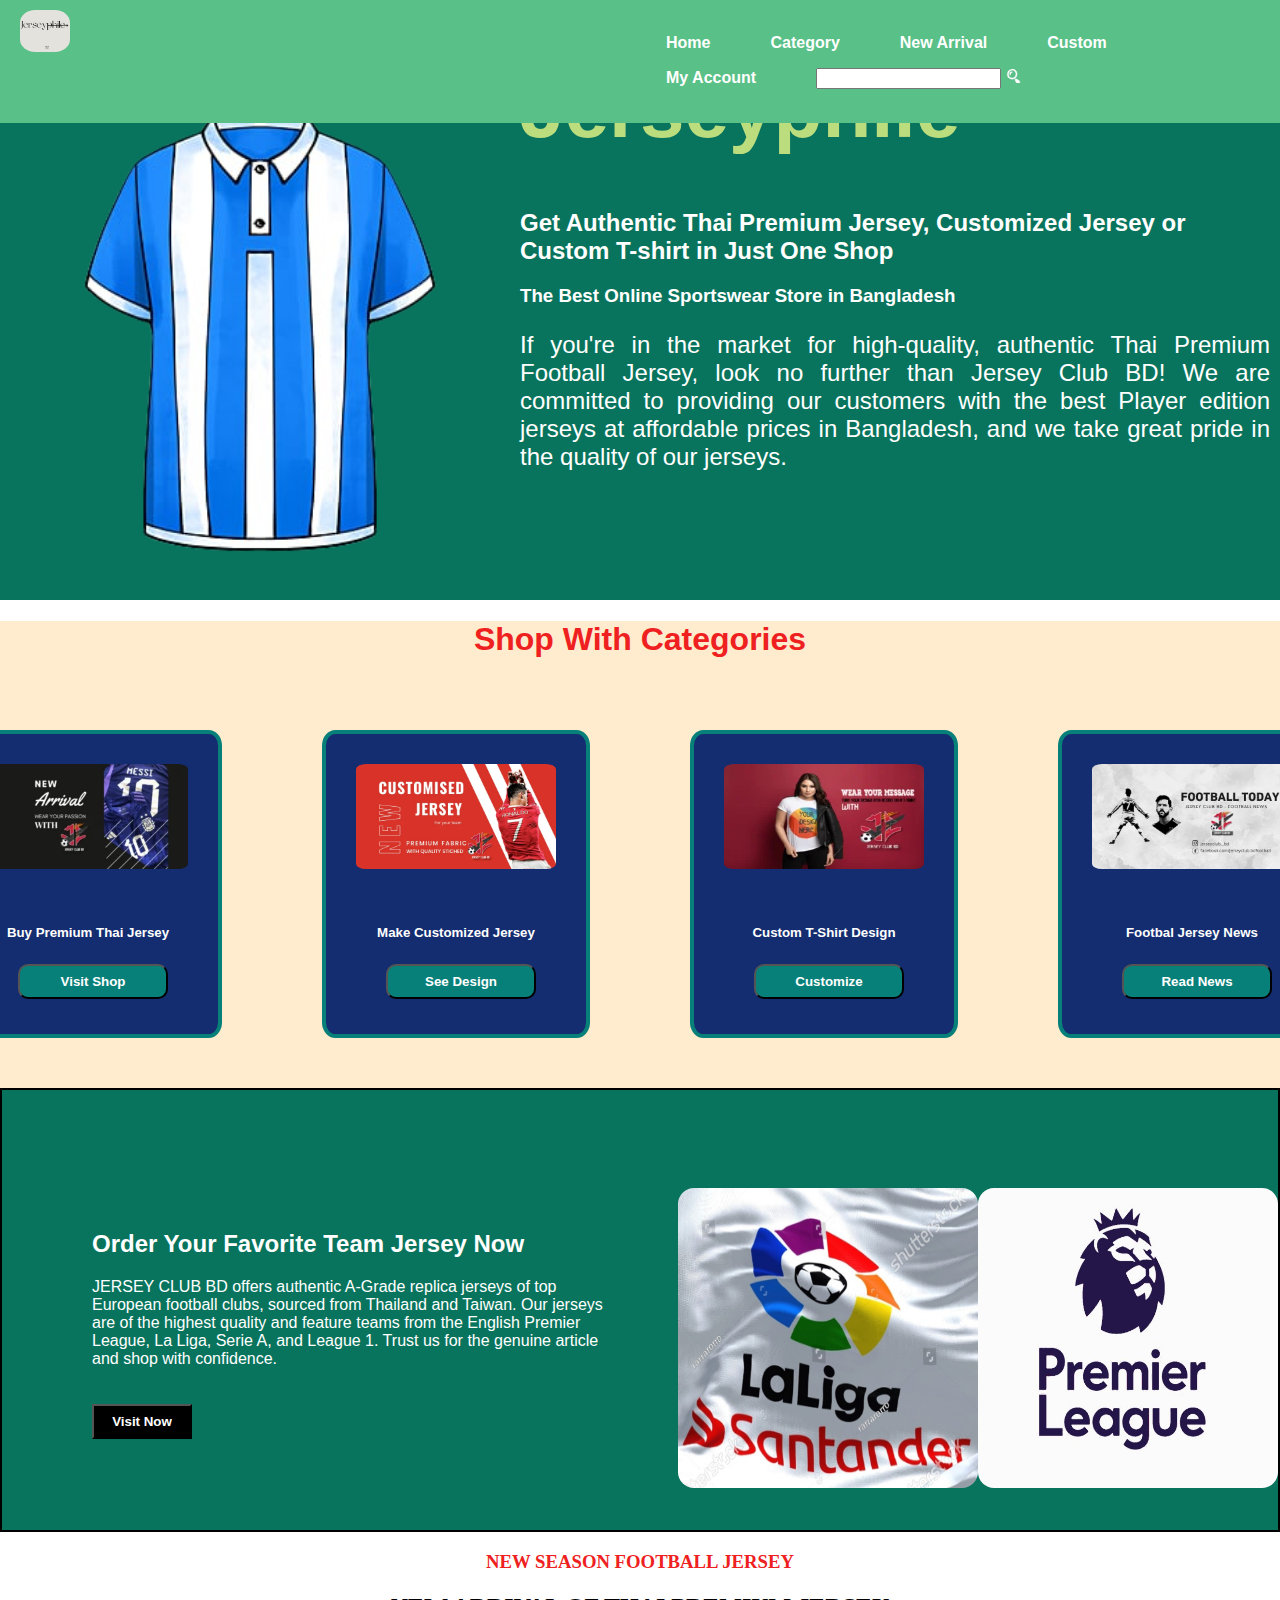
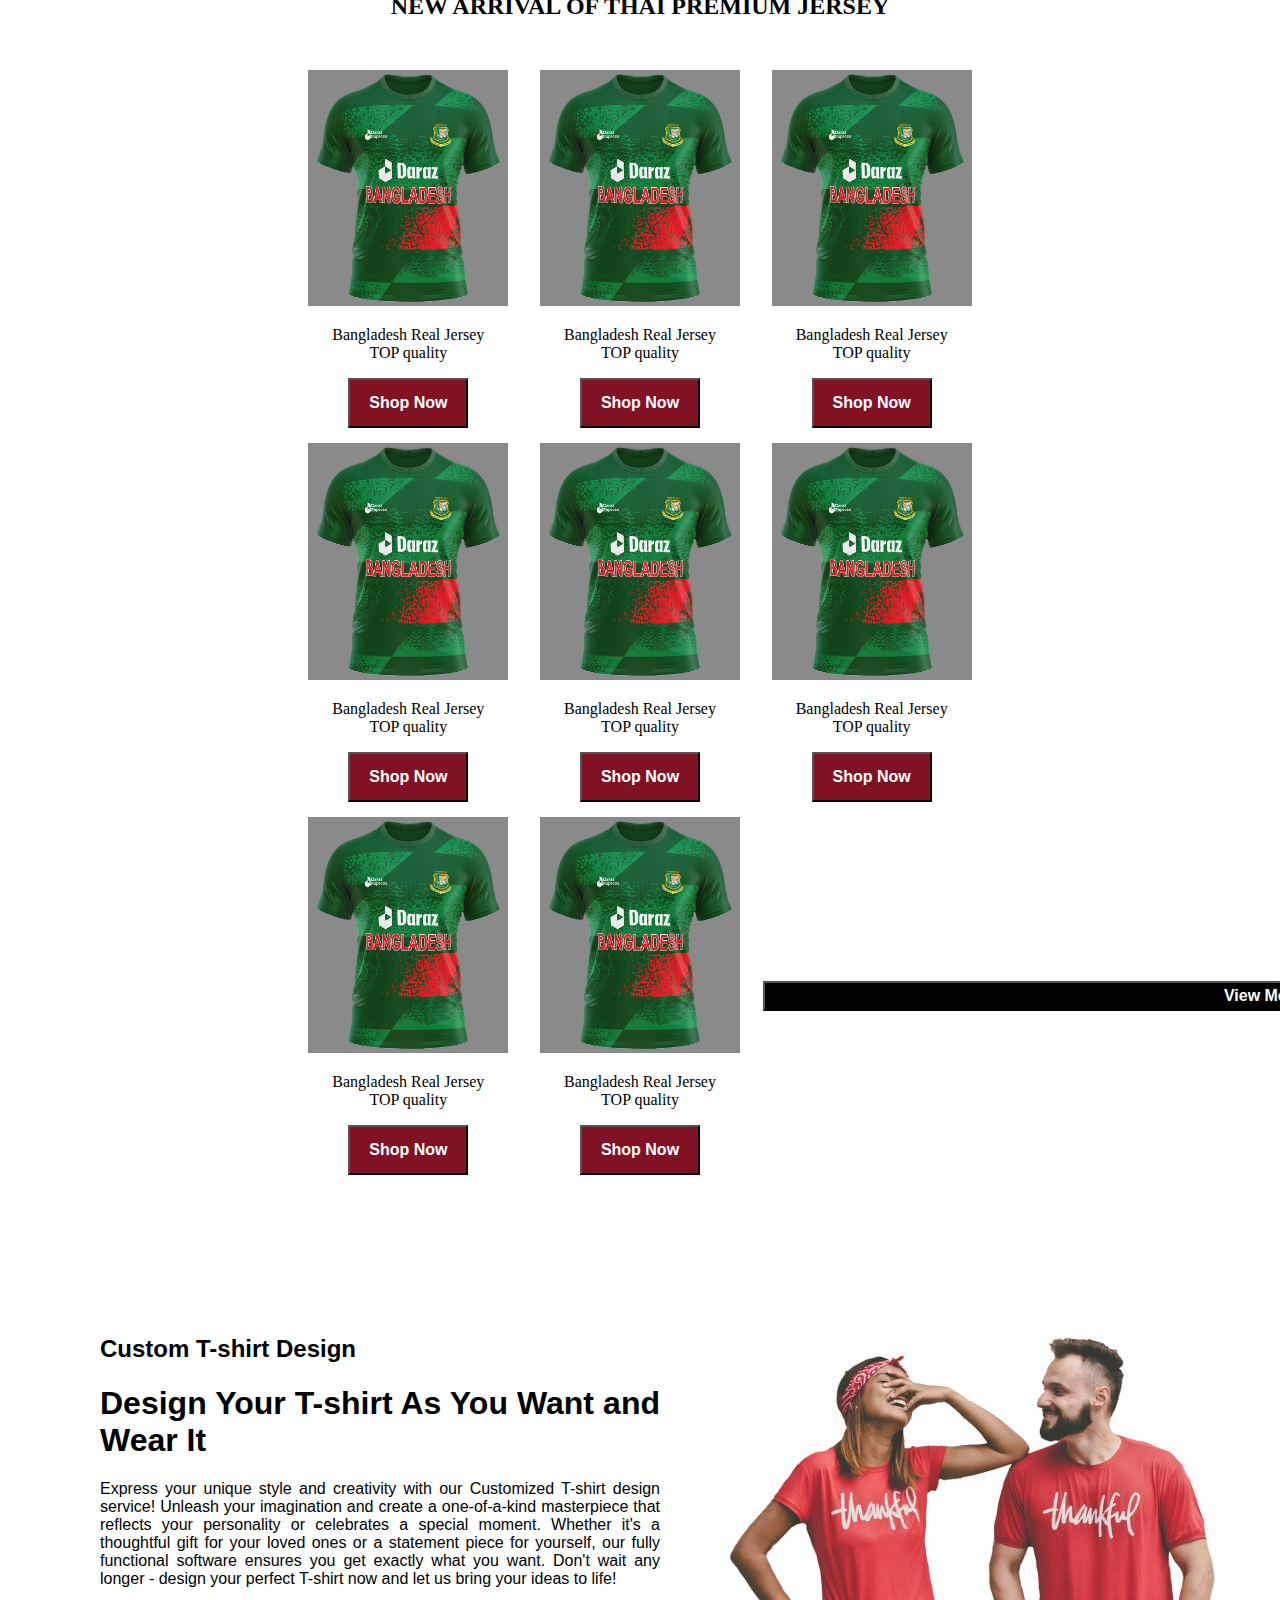
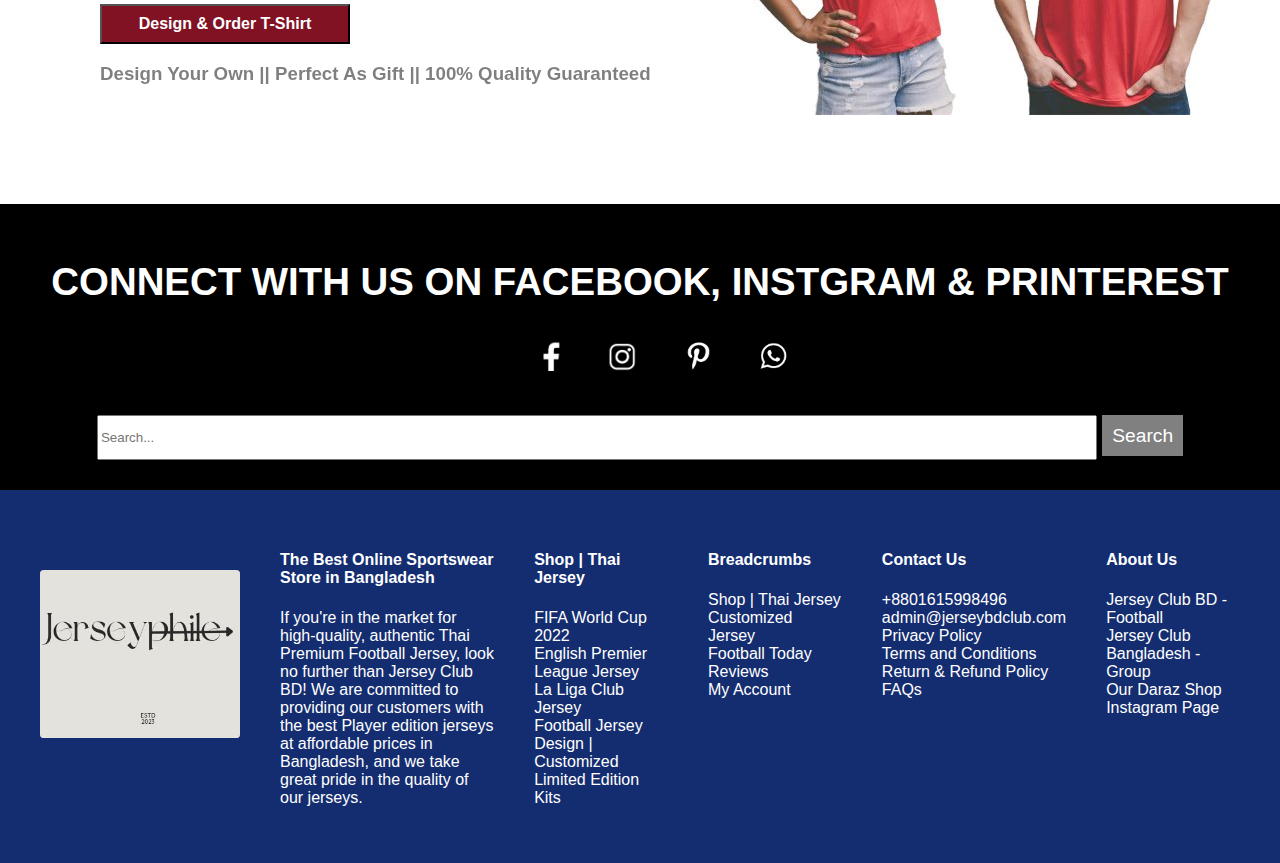
<file: index.html>
<!DOCTYPE html>
<html lang="en">
<head>
    <meta charset="UTF-8">
    <meta name="viewport" content="width=device-width, initial-scale=1.0">
    <title>Jerseyphile</title>
    <link rel="icon" href="images/logo.jpeg">
    <link rel="stylesheet" href="travel.css">
</head>
<body>
    <header>
        <div class="logo">
            <a href="#home">
                <img src="images/logo.jpeg" alt="">
            </a>
        </div>
        <nav>
            <ul type="none">
                <li>
                    <a href="#home" role="menuitem">Home</a>
                </li>
                <li>
                    <a href="#category">Category</a>
                </li>
                <li>
                    <a href="#new-arrival">New Arrival</a>
                </li>
                <li>
                    <a href="custom.html">Custom</a>
                </li>
                <li>
                    <a href="myaccount.html">My Account</a>
                </li>

                <li>
                    <input type="search" name="src" id="src">
                    <label for="src"><img src="images/srch.png" alt=""></label>
                </li>
            </ul>
        </nav>
    </header>
    
    <section class="section1" id="home">
        <div class="jerseyimage1">
            <img src="images/jersey1.png" alt="">
        </div>
        <div class="jerseytalk1">
            <h1>Jerseyphile</h1>
            <h2>Get Authentic Thai Premium Jersey, Customized Jersey or Custom T-shirt in Just One Shop</h2>
            <h3>The Best Online Sportswear Store in Bangladesh</h3>
            <p>
                If you're in the market for high-quality, authentic Thai Premium Football Jersey, look no further than Jersey Club BD! We are committed to providing our customers with the best Player edition jerseys at affordable prices in Bangladesh, and we take great pride in the quality of our jerseys.
            </p>

        </div>
    </section>    

    <section class="order" id="category">
        <h1>Shop With Categories</h1>
        <div class="card-container">
            <div class="card">
                <aside>
                    <img src="images/cat1.jpeg" alt="" class="orderimage">
                </aside>
                <h5>Buy Premium Thai Jersey</h5>
                <button class="shopbtn">Visit Shop</button><br>
            </div>
                <div class="card">
                    <aside>
                        <img src="images/cat2.jpeg" alt="" class="orderimage">
                    </aside>
                    <h5>Make Customized Jersey</h5>
                    <button class="shopbtn">See Design</button><br>
                </div>
                <div class="card">
                    <aside>
                        <img src="images/cat3.jpeg" alt="" class="orderimage">
                    </aside>
                    <h5>Custom T-Shirt Design</h5>
                    <button class="shopbtn">Customize</button><br>
                </div>
                <div class="card">
                    <aside>
                        <img src="images/cat4.jpeg" alt="" class="orderimage">
                    </aside>
                    <h5>Footbal Jersey News</h5>
                    <button class="shopbtn">Read News</button><br>
                </div>
        </div>
    </section>


    <section class="teamcard">
            <div class="left-card">
                <h2>Order Your Favorite Team Jersey Now</h2>
                <p>JERSEY CLUB BD offers authentic A-Grade replica jerseys of top European football clubs, sourced from Thailand and Taiwan. Our jerseys are of the highest quality and feature teams from the English Premier League, La Liga, Serie A, and League 1. Trust us for the genuine article and shop with confidence.</p>
                <button>Visit Now</button>
            </div>
            <div class="midcard">
                <img src="images/laliga.jpg" alt="">

            </div>
            <div class="midcard">
                <img src="images/Premier-League-logo.jpg" alt="">
            </div>
    </section>

    


    <div class="selltalk">
        <h3>NEW SEASON FOOTBALL JERSEY</h3>
        <h2>NEW ARRIVAL OF THAI PREMIUM JERSEY</h2>
    </div>
    <section class="sell" id="new-arrival">
            <div class="sellcard">
                <img src="images/bdjersey.jpg" alt="">
                <p>Bangladesh Real Jersey <br> TOP quality</p>
                <button>Shop Now</button>
            </div>
            <div class="sellcard">
                <img src="images/bdjersey.jpg" alt="">
                <p>Bangladesh Real Jersey <br> TOP quality</p>
                <button>Shop Now</button>
            </div>
            <div class="sellcard">
                <img src="images/bdjersey.jpg" alt="">
                <p>Bangladesh Real Jersey <br> TOP quality</p>
                <button>Shop Now</button>
            </div>
            <div class="sellcard">
                <img src="images/bdjersey.jpg" alt="">
                <p>Bangladesh Real Jersey <br> TOP quality</p>
                <button>Shop Now</button>
            </div>
            <div class="sellcard">
                <img src="images/bdjersey.jpg" alt="">
                <p>Bangladesh Real Jersey <br> TOP quality</p>
                <button>Shop Now</button>
            </div>
            <div class="sellcard">
                <img src="images/bdjersey.jpg" alt="">
                <p>Bangladesh Real Jersey <br> TOP quality</p>
                <button>Shop Now</button>
            </div>
            <div class="sellcard">
                <img src="images/bdjersey.jpg" alt="">
                <p>Bangladesh Real Jersey <br> TOP quality</p>
                <button>Shop Now</button>
            </div>
            <div class="sellcard">
                <img src="images/bdjersey.jpg" alt="">
                <p>Bangladesh Real Jersey <br> TOP quality</p>
                <button>Shop Now</button>
            </div>

            <div>
                <button class="view">View More</button>
            </div>
    </section>

    <section class="polamaiya" id="custom">
        <div class="polamaiyatalk">
            <h2>Custom T-shirt Design</h2>
            <h1>Design Your T-shirt As You Want and Wear It</h1>
            <p>Express your unique style and creativity with our Customized T-shirt design service! Unleash your imagination and create a one-of-a-kind masterpiece that reflects your personality or celebrates a special moment. Whether it's a thoughtful gift for your loved ones or a statement piece for yourself, our fully functional software ensures you get exactly what you want. Don't wait any longer - design your perfect T-shirt now and let us bring your ideas to life!</p>
            <a href="custom.html">
            <input type="button" name="" id="" value="Design & Order T-Shirt">
            </a>
            <h3>Design Your Own || Perfect As Gift || 100% Quality Guaranteed</h3>
        </div>
        <div>
            <img src="images/pola-maiya.jpg" alt="">
        </div>
        
    </section>

    <section  class="foot">
        <h1>CONNECT WITH US ON FACEBOOK, INSTGRAM & PRINTEREST</h1>
        <ul type="none">
            <li><a href="https://www.facebook.com/profile.php?id=61550961880372">
                <img src="images/facebook.png" alt="">
                </a>
            </li>
            <li>
                <img src="images/instagram.png" alt="">
            </li>
            <li>
                <img src="images/pinterest.jpg" alt="">
            </li>
            <li>
                <img src="images/whatsapp.png" alt="">
            </li>
        </ul>

        <div>
            <input type="search" name="" id="search" placeholder="Search...">
            <label for="search" class="search2">Search</label>
        </div>
    </section>


    <footer>
        <div>
            <img src="images/logo.jpeg" alt="">
        </div>
        <div class="diffoot">
            <h4>The Best Online Sportswear Store in Bangladesh</h4>
            <p>
                If you're in the market for high-quality, authentic Thai Premium Football Jersey, look no further than Jersey Club BD! We are committed to providing our customers with the best Player edition jerseys at affordable prices in Bangladesh, and we take great pride in the quality of our jerseys.
            </p>
        </div>

        <div>
            <h4>Shop | Thai Jersey</h4>
            <p>
                FIFA World Cup 2022 <br>
                English Premier League Jersey <br>
                La Liga Club Jersey <br>
                Football Jersey Design | Customized <br>
                Limited Edition Kits
            </p>
        </div>

        <div>
            <h4>Breadcrumbs</h4>
            <p>
                Shop | Thai Jersey <br>
                Customized Jersey <br>
                Football Today <br>
                Reviews <br>
                My Account
            </p>
        </div>

        <div>
            <h4>Contact Us</h4>
            <p>
                +8801615998496 <br>
                admin@jerseybdclub.com <br>
                Privacy Policy <br>
                Terms and Conditions <br>
                Return & Refund Policy <br>
                FAQs
            </p>
        </div>

        <div>
            <h4>About Us</h4>
            <p>
                Jersey Club BD - Football <br>
                Jersey Club Bangladesh - Group <br>
                Our Daraz Shop <br>
                Instagram Page <br>
            </p>
        </div>
    </footer>
</body>
</html>
</file>
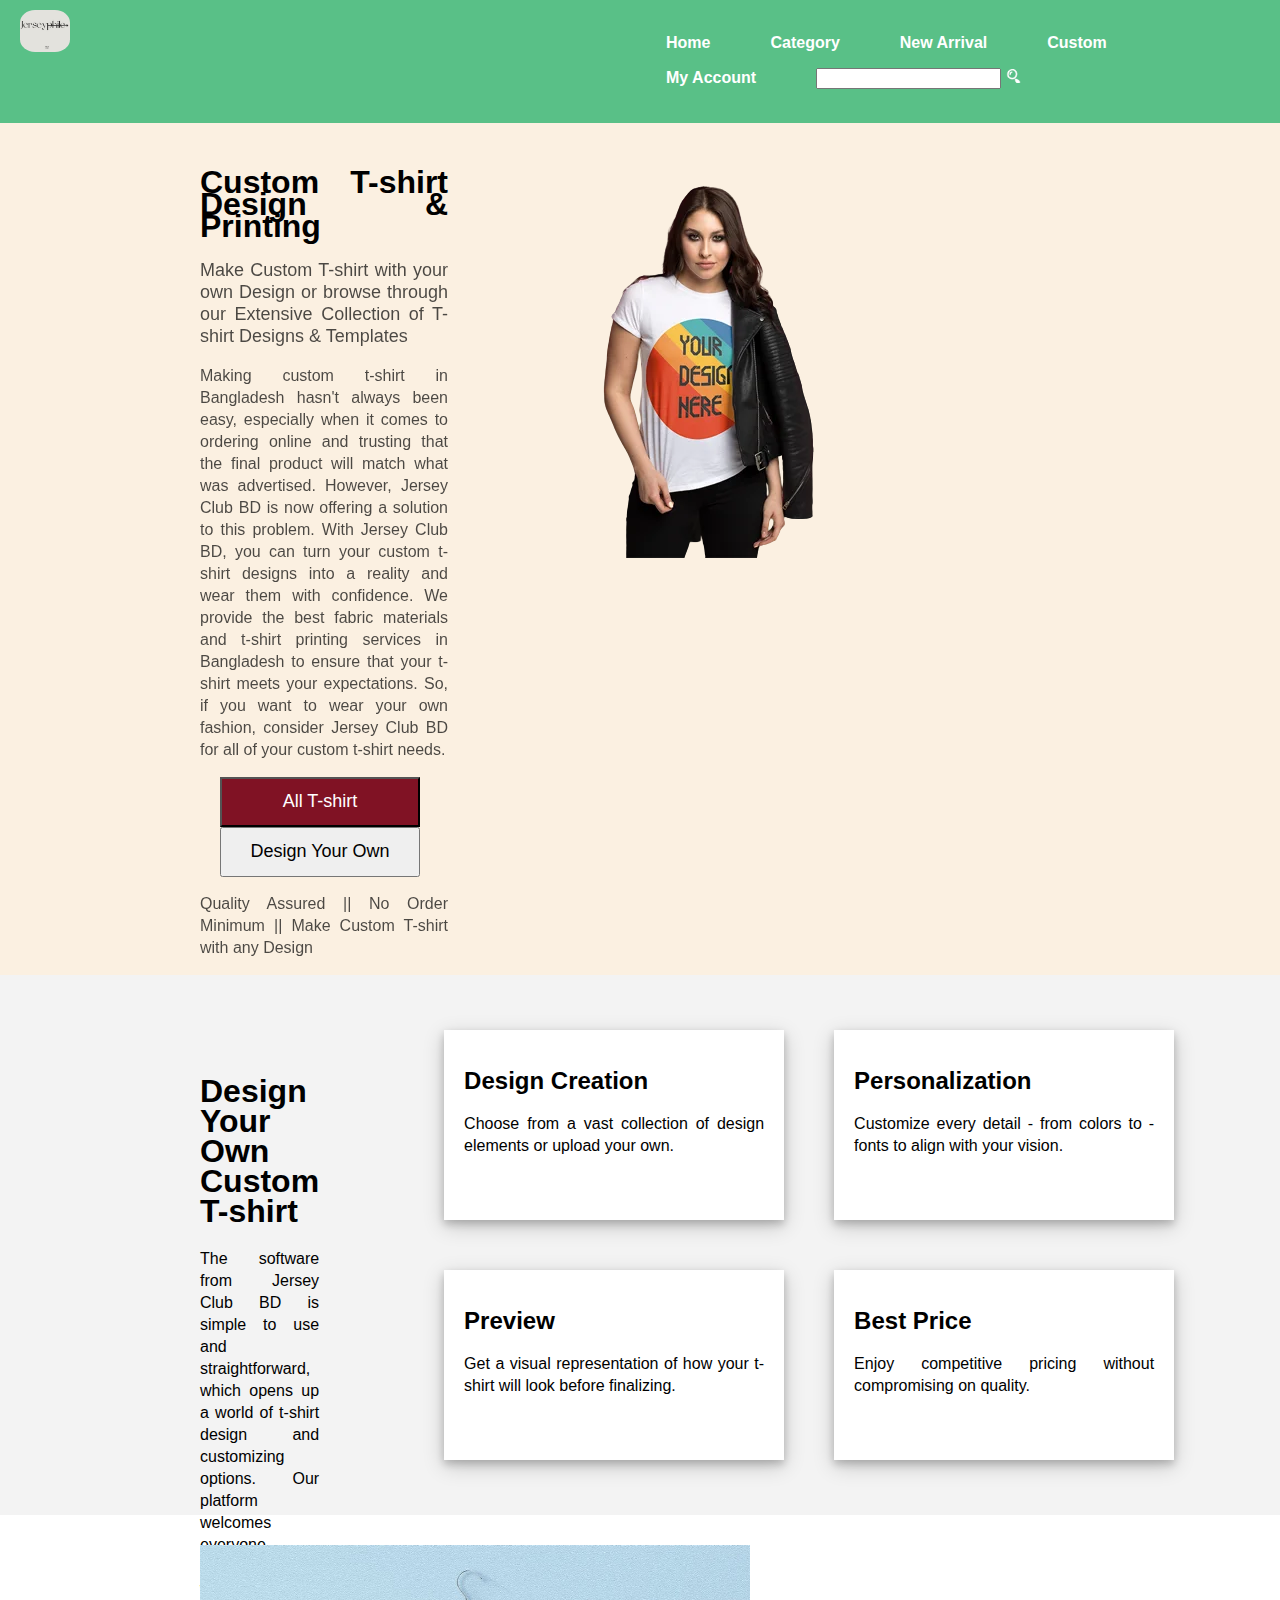
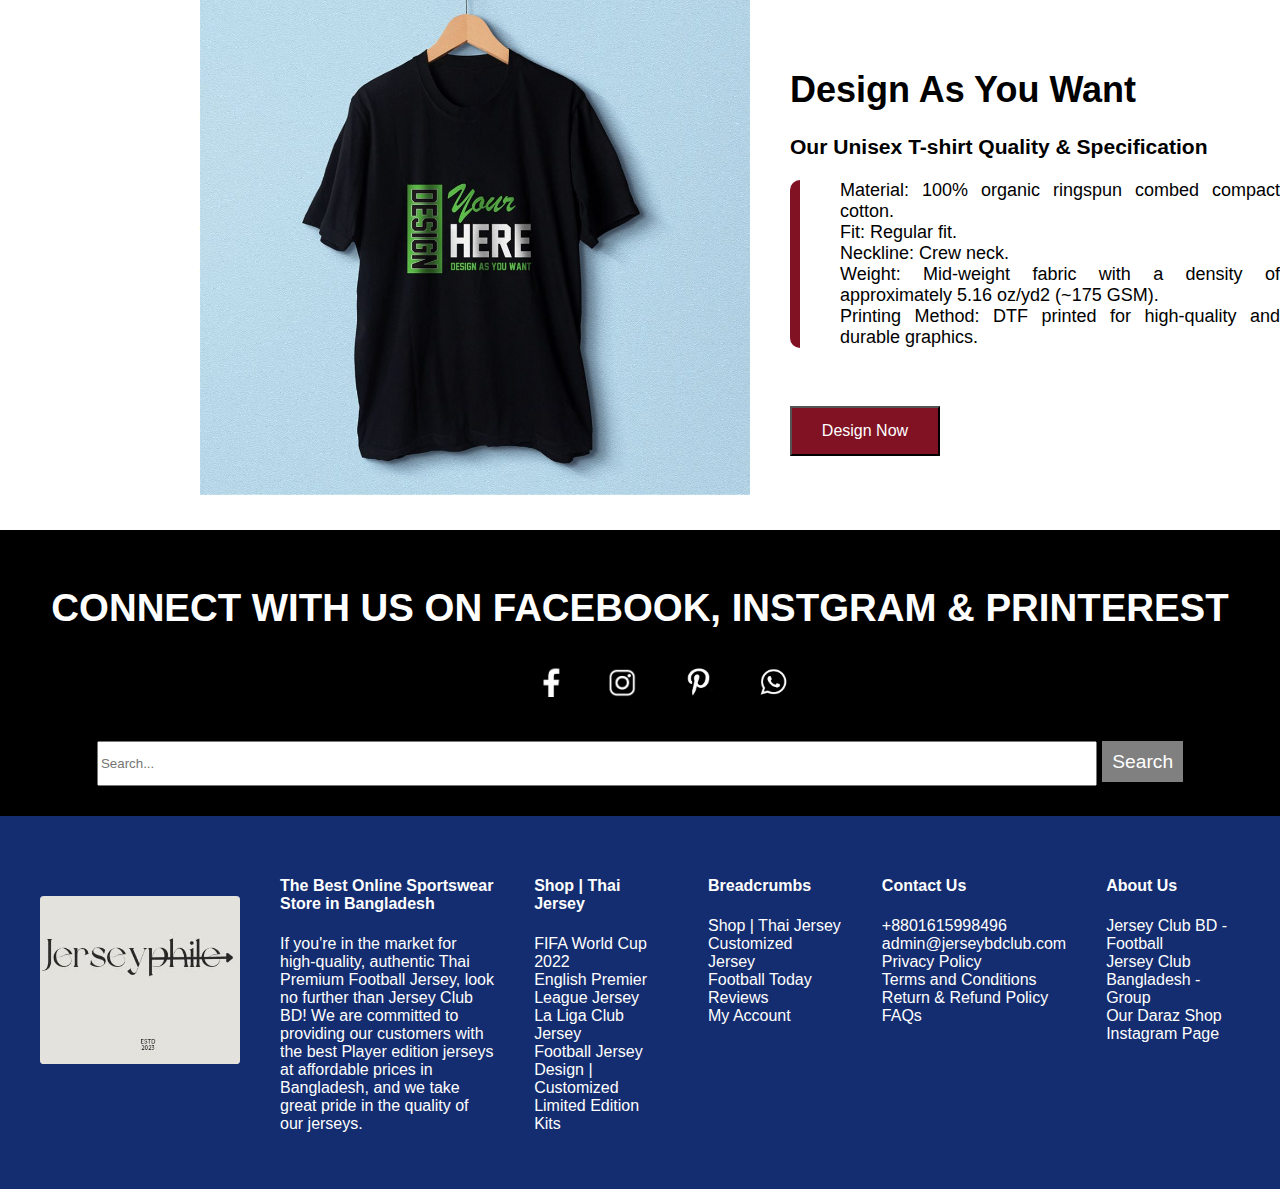
<file: custom.html>
<!DOCTYPE html>
<html lang="en">
<head>
    <meta charset="UTF-8">
    <meta name="viewport" content="width=device-width, initial-scale=1.0">
    <title>Document</title>
    <link rel="stylesheet" href="custom.css">
</head>
<body>
    <header>
        <div class="logo">
            <a href="#home">
                <img src="images/logo.jpeg" alt="">
            </a>
        </div>
        <nav>
            <ul type="none">
                <li>
                    <a href="index.html" role="menuitem">Home</a>
                </li>
                <li>
                    <a href="#category">Category</a>
                </li>
                <li>
                    <a href="#new-arrival">New Arrival</a>
                </li>
                <li>
                    <a href="#custom">Custom</a>
                </li>
                <li>
                    <a href="myaccount.html">My Account</a>
                </li>

                <li>
                    <input type="search" name="src" id="src">
                    <label for="src"><img src="images/srch.png" alt=""></label>
                </li>
            </ul>
        </nav>
    </header>

    <section class="container-1">
        <div class="owndesign">
            <h1>Custom T-shirt Design & Printing</h1>
            <h3>Make Custom T-shirt with your own Design or browse through our Extensive Collection of T-shirt Designs & Templates</h3>
            <p>Making custom t-shirt in Bangladesh hasn't always been easy, especially when it comes to ordering online and trusting that the final product will match what was advertised. However, Jersey Club BD is now offering a solution to this problem. With Jersey Club BD, you can turn your custom t-shirt designs into a reality and wear them with confidence. We provide the best fabric materials and t-shirt printing services in Bangladesh to ensure that your t-shirt meets your expectations. So, if you want to wear your own fashion, consider Jersey Club BD for all of your custom t-shirt needs.</p>

            <input type="button" name="" id="button1" value="All T-shirt">
            <input type="button" name="" id="" value="Design Your Own">
            <p>Quality Assured || No Order Minimum || Make Custom T-shirt with any Design</p>
        </div>
        <div>
            <img src="images/Custom_T-Shirt_Featured_Photo.png.webp" alt="">
        </div>
    </section>

    <section class="container-2">
        <div class="para">
            <h1>Design Your Own Custom T-shirt</h1>
            <p>The software from Jersey Club BD is simple to use and straightforward, which opens up a world of t-shirt design and customizing options. Our platform welcomes everyone, regardless of whether you're a graphic designer, an artist, or someone with a special idea. With the software, you may make a really unique t-shirt using a variety of design components, templates, fonts, and colors.</p>
        </div>
        <div class="para2">
            <div class="card1">
                <h2>Design Creation</h2>
                <h4>Choose from a vast collection of design elements or upload your own.</h4>
            </div>
            <div class="card1">
                <h2>Personalization</h2>
                <h4>Customize every detail - from colors to - fonts to align with your vision.</h4>
            </div>
            <div class="card1">
                <h2>Preview</h2>
                <h4>Get a visual representation of how your t-shirt will look before finalizing.</h4>
            </div>
            <div class="card1">
                <h2>Best Price</h2>
                <h4>Enjoy competitive pricing without compromising on quality.</h4>
            </div>
        </div>
    </section>
    <section class="container-3">
        <div>
            <img src="images/design.jpg" alt="">
        </div>
        <div class="c3para2">
            <h1>Design As You Want</h1>
            <h3>Our Unisex T-shirt Quality & Specification</h3>
            <ul>
                <li>Material: 100% organic ringspun combed compact cotton.</li>
                <li>Fit: Regular fit.</li>
                <li>Neckline: Crew neck.</li>
                <li>Weight: Mid-weight fabric with a density of approximately 5.16 oz/yd2 (~175 GSM).</li>
                <li>Printing Method: DTF printed for high-quality and durable graphics.</li>
            </ul>

            <input type="button" name="" id="" value="Design Now">
        </div>
    </section>

    <section  class="foot">
        <h1>CONNECT WITH US ON FACEBOOK, INSTGRAM & PRINTEREST</h1>
        <ul type="none">
            <li><a href="https://www.facebook.com/profile.php?id=61550961880372">
                <img src="images/facebook.png" alt="">
                </a>
            </li>
            <li>
                <img src="images/instagram.png" alt="">
            </li>
            <li>
                <img src="images/pinterest.jpg" alt="">
            </li>
            <li>
                <img src="images/whatsapp.png" alt="">
            </li>
        </ul>

        <div>
            <input type="search" name="" id="search" placeholder="Search...">
            <label for="search" class="search2">Search</label>
        </div>
    </section>


    <footer>
        <div>
            <img src="images/logo.jpeg" alt="">
        </div>
        <div class="diffoot">
            <h4>The Best Online Sportswear Store in Bangladesh</h4>
            <p>
                If you're in the market for high-quality, authentic Thai Premium Football Jersey, look no further than Jersey Club BD! We are committed to providing our customers with the best Player edition jerseys at affordable prices in Bangladesh, and we take great pride in the quality of our jerseys.
            </p>
        </div>

        <div>
            <h4>Shop | Thai Jersey</h4>
            <p>
                FIFA World Cup 2022 <br>
                English Premier League Jersey <br>
                La Liga Club Jersey <br>
                Football Jersey Design | Customized <br>
                Limited Edition Kits
            </p>
        </div>

        <div>
            <h4>Breadcrumbs</h4>
            <p>
                Shop | Thai Jersey <br>
                Customized Jersey <br>
                Football Today <br>
                Reviews <br>
                My Account
            </p>
        </div>

        <div>
            <h4>Contact Us</h4>
            <p>
                +8801615998496 <br>
                admin@jerseybdclub.com <br>
                Privacy Policy <br>
                Terms and Conditions <br>
                Return & Refund Policy <br>
                FAQs
            </p>
        </div>

        <div>
            <h4>About Us</h4>
            <p>
                Jersey Club BD - Football <br>
                Jersey Club Bangladesh - Group <br>
                Our Daraz Shop <br>
                Instagram Page <br>
            </p>
        </div>
    </footer>
</body>
</html>
</file>
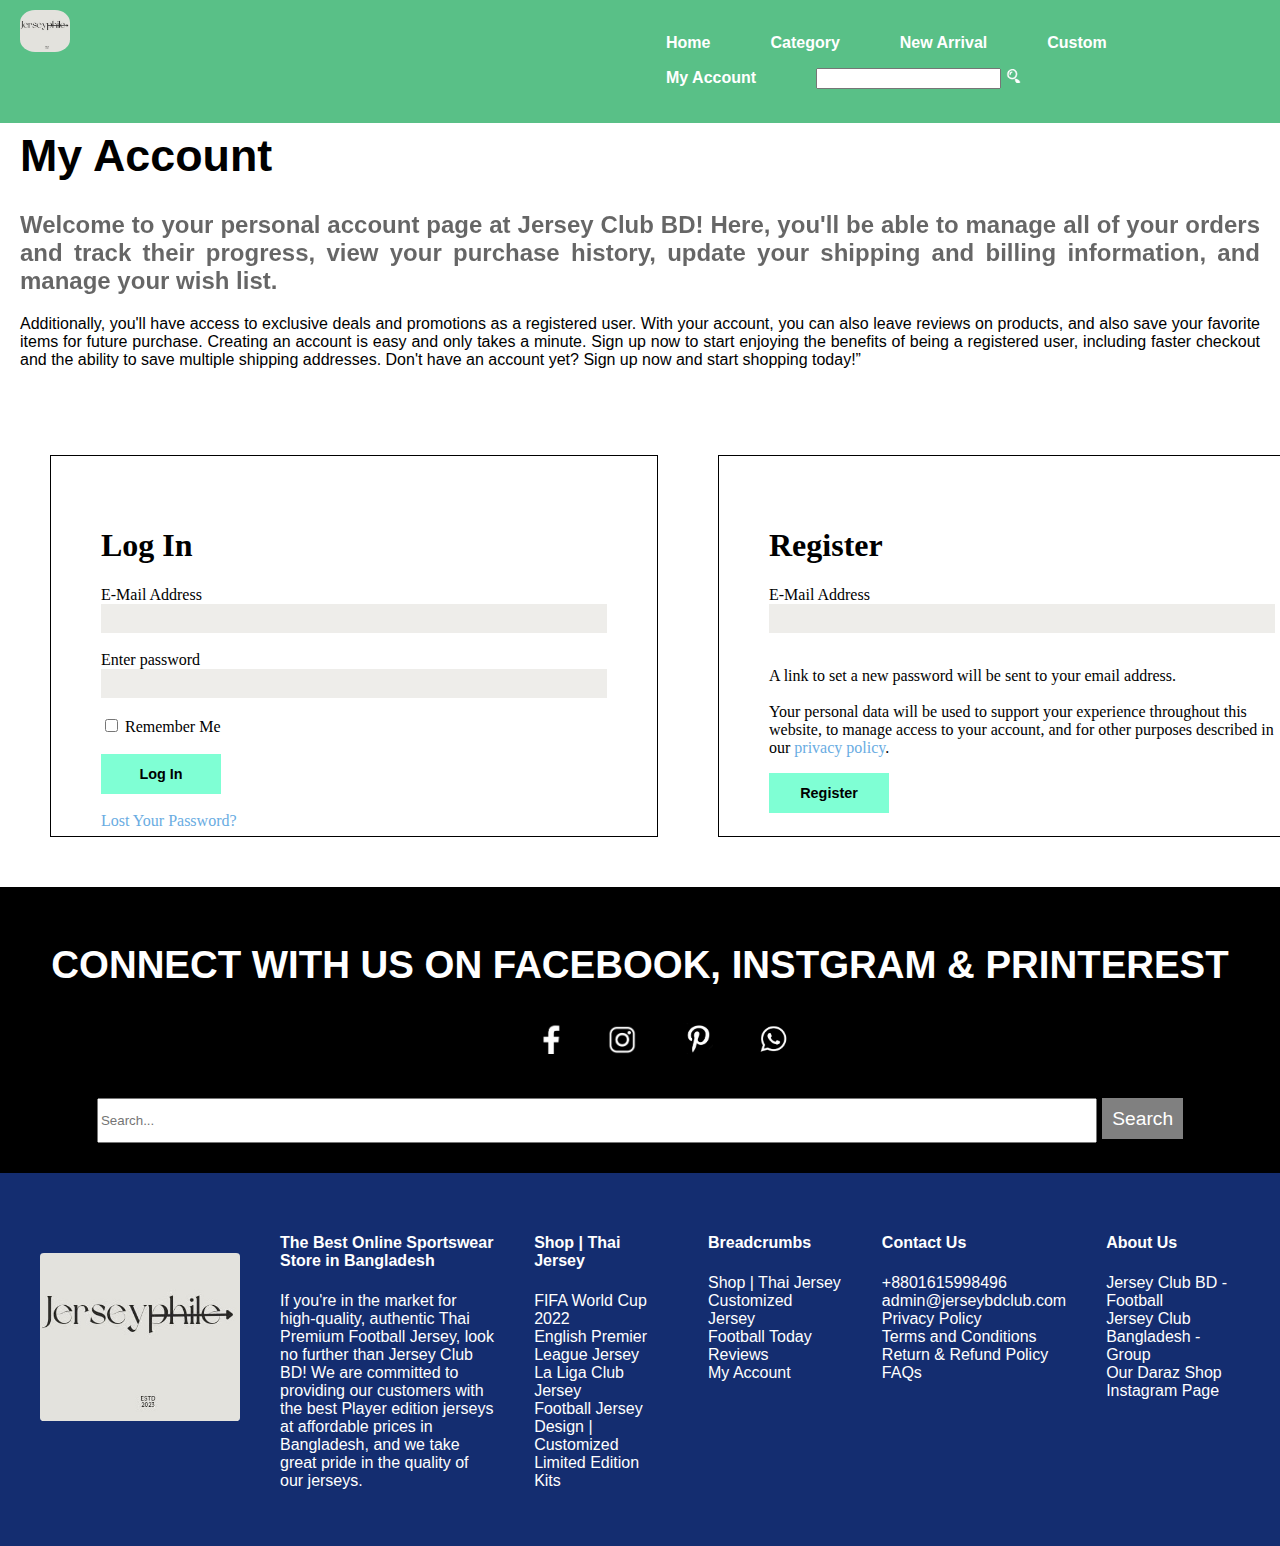
<file: myaccount.html>
<!DOCTYPE html>
<html lang="en">
<head>
    <meta charset="UTF-8">
    <meta name="viewport" content="width=device-width, initial-scale=1.0">
    <title>Document</title>
    <link rel="stylesheet" href="myaccount.css">
</head>
<body>
    <header>
        <div class="logo">
            <a href="#home">
                <img src="images/logo.jpeg" alt="">
            </a>
        </div>
        <nav>
            <ul type="none">
                <li>
                    <a href="index.html" role="menuitem">Home</a>
                </li>
                <li>
                    <a href="#category">Category</a>
                </li>
                <li>
                    <a href="#new-arrival">New Arrival</a>
                </li>
                <li>
                    <a href="custom.html">Custom</a>
                </li>
                <li>
                    <a href="myaccount.html">My Account</a>
                </li>

                <li>
                    <input type="search" name="src" id="src">
                    <label for="src"><img src="images/srch.png" alt=""></label>
                </li>
            </ul>
        </nav>
    </header>


    <section class="container-1">
        <h1>My Account</h1>
        <h2>Welcome to your personal account page at Jersey Club BD! Here, you'll be able to manage all of your orders and track their progress, view your purchase history, update your shipping and billing information, and manage your wish list.</h2>
        <p>Additionally, you'll have access to exclusive deals and promotions as a registered user. With your account, you can also leave reviews on products, and also save your favorite items for future purchase. Creating an account is easy and only takes a minute. Sign up now to start enjoying the benefits of being a registered user, including faster checkout and the ability to save multiple shipping addresses. Don't have an account yet? Sign up now and start shopping today!”</p>
    </section>


    <section class="container-2">
            <div>
                <h1>Log In</h1>
                <form action="">
                    <label for="id">E-Mail Address</label><br>
                    <input type="email" name="" id="id" class="inpfld"><br><br>
                    <label for="password">Enter password</label><br>
                    <input type="password" name="" id="password" class="inpfld"><br><br>
                    <input type="checkbox" name="" id="checkbox">
                    <label for="checkbox">Remember Me</label><br><br>
                    <input type="button" name="" id="inpbtn" value="Log In"><br><br>
                    <a href="">Lost Your Password?</a>
                </form>
            </div>
            <div>
                <h1>Register</h1>
                <form action="">
                    <label for="id2">E-Mail Address</label><br>
                    <input type="email" name="" id="id2"  class="inpfld"><br><br>
                    <p>A link to set a new password will be sent to your email address. <br><br>

                        Your personal data will be used to support your experience throughout this website, to manage access to your account, and for other purposes described in our <a href="">privacy policy</a>.</p>
                    <input type="button" name="" id="inpbtn" value="Register">
                </form>
            </div>
    </section>

    <section  class="foot">
        <h1>CONNECT WITH US ON FACEBOOK, INSTGRAM & PRINTEREST</h1>
        <ul type="none">
            <li><a href="https://www.facebook.com/profile.php?id=61550961880372">
                <img src="images/facebook.png" alt="">
                </a>
            </li>
            <li>
                <img src="images/instagram.png" alt="">
            </li>
            <li>
                <img src="images/pinterest.jpg" alt="">
            </li>
            <li>
                <img src="images/whatsapp.png" alt="">
            </li>
        </ul>

        <div>
            <input type="search" name="" id="search" placeholder="Search...">
            <label for="search" class="search2">Search</label>
        </div>
    </section>


    <footer>
        <div>
            <img src="images/logo.jpeg" alt="">
        </div>
        <div class="diffoot">
            <h4>The Best Online Sportswear Store in Bangladesh</h4>
            <p>
                If you're in the market for high-quality, authentic Thai Premium Football Jersey, look no further than Jersey Club BD! We are committed to providing our customers with the best Player edition jerseys at affordable prices in Bangladesh, and we take great pride in the quality of our jerseys.
            </p>
        </div>

        <div>
            <h4>Shop | Thai Jersey</h4>
            <p>
                FIFA World Cup 2022 <br>
                English Premier League Jersey <br>
                La Liga Club Jersey <br>
                Football Jersey Design | Customized <br>
                Limited Edition Kits
            </p>
        </div>

        <div>
            <h4>Breadcrumbs</h4>
            <p>
                Shop | Thai Jersey <br>
                Customized Jersey <br>
                Football Today <br>
                Reviews <br>
                My Account
            </p>
        </div>

        <div>
            <h4>Contact Us</h4>
            <p>
                +8801615998496 <br>
                admin@jerseybdclub.com <br>
                Privacy Policy <br>
                Terms and Conditions <br>
                Return & Refund Policy <br>
                FAQs
            </p>
        </div>

        <div>
            <h4>About Us</h4>
            <p>
                Jersey Club BD - Football <br>
                Jersey Club Bangladesh - Group <br>
                Our Daraz Shop <br>
                Instagram Page <br>
            </p>
        </div>
    </footer>
</body>
</html>
</file>
<file: travel.css>
.head{
    text-align: center;
}
body{
    margin: 0px;
}
html{
    scroll-behavior: smooth;
}



header{
    padding: 10px;
    background-color: rgb(89, 192, 135);
    position: fixed;
    width: 100%;
}
.logo img{
    width: 50px;
    float: left;
    border-radius: 30%;
    margin-left: 10px;
}
header nav ul li label img{
    width: 15px;
}

header nav ul{
    margin-left: 38rem;
}
header nav ul li{
    display: inline-block;
    color: white;
    font-family: 'Gill Sans', 'Gill Sans MT', Calibri, 'Trebuchet MS', sans-serif;
    margin-right: 2.5rem;
    padding: 8px;
    border-radius: 25px;
    transition: all 0.4s;
    cursor: pointer;
}
header nav ul li a{
    color: white;
    text-decoration: none;
    font-weight: bold;
}
header nav ul li:hover{
    background-color: rgb(128, 209, 165);
}


.section1{
    background-color: rgb(9, 116, 93);
    color: white;
}
.jerseyimage1{
    padding: 10px;
    float: left;
}
.jerseyimage1 img{
    width: 500px;
    height: auto;
    margin-top: 70px;
}

.jerseytalk1{
    padding: 10px;
    float: auto;
    height: 580px;
    font-family: 'Gill Sans', 'Gill Sans MT', Calibri, 'Trebuchet MS', sans-serif;
}
.jerseytalk1 h1{
    font-size: 5rem;
    font-family: 'Segoe UI', Tahoma, Geneva, Verdana, sans-serif;
    color: rgb(188, 221, 126);
}
.jerseytalk1 p{
    font-size: 1.5rem;
    font-family: 'Segoe UI', Tahoma, Geneva, Verdana, sans-serif;
    text-align: justify;
}



.order h1{
    font-size: 2rem;
    font-family: 'Gill Sans', 'Gill Sans MT', Calibri, 'Trebuchet MS', sans-serif;
    text-align: center;
    color: rgb(238, 32, 32);
}
.order{
    background-color: blanchedalmond;
}


.card-container{
    display: flex;
    justify-content: center;
}
.card{
    border: 4px solid rgb(8, 128, 122);
    margin: 50px;
    height: 300px;
    border-radius: 5%;
    justify-content: center;
    align-items: center;
    background-color: rgb(20, 45, 112);
}
.orderimage{
    margin: 30px;
    border-radius: 5%;
    width: 200px;
}
.order .card-container .card h5{
    color: white;
    text-align: center;
    font-family: 'Gill Sans', 'Gill Sans MT', Calibri, 'Trebuchet MS', sans-serif;

}
.shopbtn{
    font-weight: bold;
    color: white;
    height: 35px;
    width: 150px;
    border-radius: 10px;
    margin: 2px;
    margin-left: 60px;
    justify-content: center;
    background-color: rgb(8, 128, 122);
    transition: all 0.4s;
}
.shopbtn:hover{
    background-color: rgb(10, 70, 67);
}



.teamcard{
    background-color: rgb(9, 116, 93);
    border: 2px solid black;
    display: flex;
    align-items: center;
}
.left-card{
    width: 950px;
    height: 300px;
    font-family: 'Segoe UI', Tahoma, Geneva, Verdana, sans-serif;
    margin: 10px;
    padding: 60px;
}
.left-card h2{
    color: white;
    margin-left: 20px;
    margin-top: 70px;
}
.left-card p{
    color: white;
    margin-left: 20px;
}
.left-card button{
    margin-left: 20px;
    margin-top: 20px;
    width: 100px;
    height: 35px;
    background-color: black;
    color: white;
    font-weight: bold;
    float: left;
    transition: transform 0.3s;
}
.left-card button:hover{
    transform: scale(1.1);
}
.midcard{
    float: right;
    width: 500px;
    margin-top: 60px;
}
.midcard img{
    width: 300px;
    height: 300px;
    border-radius: 1rem;
    cursor: pointer;
    transition: transform 0.3s;
}
.midcard img:hover{
    transform: scale(1.1);
}





.selltalk{
    text-align: center;
}
.selltalk h3{
    color: rgb(238, 32, 32);
}
.sell{
    display: grid;
    grid-template-columns: repeat(auto-fit, minmax(200px, 1fr));
    gap: 15px;
    align-items: center;
    text-align: center;
    margin-top: 50px;
    margin-right: 300px;
    margin-left: 300px;
}
.sell .sellcard img{
    width: 200px;
}
.sellcard button{
    width: 120px;
    height: 50px;
    background-color: rgb(128, 18, 36);
    color: white;
    font-family: 'Gill Sans', 'Gill Sans MT', Calibri, 'Trebuchet MS', sans-serif;
    font-size: 1rem;
    font-weight: bold;
    transition: all 0.4s;
}
.sellcard button:hover{
    background-color: grey;  
}
.view{
    width: 1000px;
    height: 30px;
    background-color: black;
    color: white;
    font-family: 'Gill Sans', 'Gill Sans MT', Calibri, 'Trebuchet MS', sans-serif;
    font-weight: bold;
    font-size: 1rem;
    transition: transform 0.3s;
}
.view:hover{
    transform: scale(1.1);
}





.polamaiya{
    margin: 20px;
    padding: 20px;
    display: flex;
    font-family: 'Gill Sans', 'Gill Sans MT', Calibri, 'Trebuchet MS', sans-serif;
    text-align: justify;
}
.polamaiyatalk{
    width: 700px;
    padding: 60px;
}
.polamaiyatalk h2{
    margin-top: 60px;
}
.polamaiya input{
    width: 250px;
    height: 40px;
    background-color: rgb(128, 18, 36);
    font-size: 1rem;
    font-weight: bold;
    color: white;
    transition: all 0.4s;
}
.polamaiya input:hover{
    background-color: grey;
}
.polamaiya h3{
    opacity: 0.5;
}






.foot{
    background-color: black;
    color: white;
    text-align: center;
    font-family: 'Gill Sans', 'Gill Sans MT', Calibri, 'Trebuchet MS', sans-serif;
    font-size: 1.2rem;
    padding: 30px;
}
.foot ul li{
    display: inline-block;
    border-radius: 50%;
}
.foot ul li img{
    width: 30px;
    margin: 20px;
    margin-top: 10px;
}
.foot div input{
    width: 1000px;
    height: 45px;
}
.search2{
    background-color: grey;
    padding: 10px;
    margin: 0px;
}






footer div img{
    width: 200px;
    margin-top: 40px;
    border-radius: 2%;
}
footer{
    background-color: rgb(20, 45, 112);
    padding: 20px;
    color: white;
    display: flex;
    font-family: 'Gill Sans', 'Gill Sans MT', Calibri, 'Trebuchet MS', sans-serif;
}

footer div{
    padding: 20px;
    width: 250px;
}
.diffoot{
    width: 400px;
}





/* Mobile responsiveness */
@media (max-width: 420px) {
    /* Header styles */
    header {
      padding: 10px;
      width: 85%;
    }
  
    .logo img {
      width: 40px;
      margin: 10px;
      margin-left: 0;
    }
  
    header nav ul {
      margin-left: 0;
      text-align: center;
    }
  
    header nav ul li {
      display: inline;
      margin: 1px;
      margin-left: 0px;
    }

    header nav ul li input{
        margin: 10px;
    }
  
    /* Section 1 styles */
    .jerseyimage1 img {
      width: 90%;
      margin-top: 100px;
    }
  
    .jerseytalk1 {
      height: auto;
      padding: 1rem;
    }
  
    .jerseytalk1 h1 {
      font-size: 3rem;
    }
  
    /* Order section styles */
    .order h1 {
      font-size: 1.5rem;
    }
  
    .card-container {
      flex-direction: column;
    }
  
    .card {
      margin: 20px;
      justify-content: center;
      height: max-content;
    }
  
    .orderimage {
      margin: 30px;
      width: 82%;
    }
  
    .order .card-container .card h5 {
      font-size: 1.2rem;
    }
  
    .shopbtn {

      margin-left: 110px;
    }
  
    /* Team card styles */
    .teamcard {
      flex-direction: column;
      
    }
  
    .left-card {
      width: 100%;
      padding: 1rem;
    }
  
    .left-card h2 {
      font-size: 2rem;
      margin-top: 20px;
    }
    .midcard img{
        margin-left: 100px;
        width: 100px;
        height: 100px;
        flex-direction: row;
        margin-bottom: 20px;
    }

  
    /* Sell section styles */
    .sell{
        margin: 0px;
    }
    .sell .sellcard img {
      width: 50%;
    }
  
    .sellcard button {
      width: 100px;
      height: 35px;
    }
  
    .view {
      width: 80%;
      font-size: 1rem;
    }
  
    /* Polamaiya section styles */
    .polamaiya {
      flex-direction: column;
    }
  
    .polamaiyatalk {
      width: 100%;
      padding: 0rem;
    }
  
    .polamaiya button {
      width: 100%;
      font-size: 1rem;
    }
    .polamaiya img{
        width: 90%;
    }
  
    /* Footer styles */
    .foot ul {
      text-align: center;
      justify-content: center;
    }
  
    .foot ul li {
      display: inline-block;
    }
  
    .foot div input {
      width: 100%;
    }
  
    .search2 {
      width: 100%;
    }

    footer{
        flex-direction: column;
    }
  
    .diffoot{
        width: 300px;
    }
    footer div img {
      width: 20%;
    }
  }
</file>
<file: custom.css>
.head{
    text-align: center;
}
body{
    margin: 0px;
}
html{
    scroll-behavior: smooth;
}



header{
    padding: 10px;
    background-color: rgb(89, 192, 135);
    position: fixed;
    width: 100%;
}
.logo img{
    width: 50px;
    float: left;
    border-radius: 30%;
    margin-left: 10px;
}
header nav ul li label img{
    width: 15px;
}

header nav ul{
    margin-left: 38rem;
}
header nav ul li{
    display: inline-block;
    color: white;
    font-family: 'Gill Sans', 'Gill Sans MT', Calibri, 'Trebuchet MS', sans-serif;
    margin-right: 2.5rem;
    padding: 8px;
    border-radius: 25px;
    transition: all 0.4s;
    cursor: pointer;
}
header nav ul li a{
    color: white;
    text-decoration: none;
    font-weight: bold;
}
header nav ul li:hover{
    background-color: rgb(128, 209, 165);
}




.container-1{
    padding-left: 200px;
    padding-right: 220px;
    padding-top: 150px;
    display: flex;
    font-family: 'Gill Sans', 'Gill Sans MT', Calibri, 'Trebuchet MS', sans-serif;
    text-align: justify;
    line-height: 22px;
    background-color: rgba(250, 235, 215, 0.747);
}
.owndesign h3{
    font-size: large;
    font-weight: 400;
    opacity: 70%;
}
.owndesign p{
    font-size: medium;
    font-weight: 400;
    opacity: 70%;
}
.owndesign input{
    width: 200px;
    margin-left: 20px;
    height: 50px;
    font-size: 18px;
}
#button1{
    background-color: rgb(128, 18, 36);
    color: white;
}
#button1:hover{
    background-color: grey;
}



.container-2{
    padding-left: 200px;
    padding-right: 180px;
    padding-top: 30px;
    padding-bottom: 30px;
    display: flex;
    font-family: 'Gill Sans', 'Gill Sans MT', Calibri, 'Trebuchet MS', sans-serif;
    text-align: justify;
    line-height: 22px;
    background-color: rgba(235, 235, 235, 0.623);
}
.para h1{
    line-height: 30px;
}
.para{
    padding-top: 50px;
    width: 500px;
    height: 400px;
}
.para2{
    display: grid;
    grid-template-columns: auto auto;
    margin-left: 100px;
}
.card1{
    margin: 25px;
    width: 300px;
    height: 150px;
    text-align: justify;
    padding: 20px;
    background-color: white;
    box-shadow:  0 4px 8px 0 rgba(0, 0, 0, 0.2), 0 6px 20px 0 rgba(0, 0, 0, 0.19);
}
.card1 h4{
    font-weight: 400;
}





.container-3{
    padding-top: 30px;
    padding-bottom: 30px;
    padding-left: 200px;
    display: flex;
    text-align: justify;
    font-size: large;
    font-family: 'Gill Sans', 'Gill Sans MT', Calibri, 'Trebuchet MS', sans-serif;
}
.container-3 div img{
    width: 550px;
}
.c3para2{
    padding-top: 100px;
    padding-left: 40px;
}
.c3para2 ul{
    border-left: 10px solid rgb(128, 18, 36);
    border-radius: 10px 10px 19px 10px;
}
.c3para2 ul li{
    font-weight: 300;
    list-style-type: none;
    
}
.c3para2 input{
    height: 50px;
    width: 150px;
    background-color: rgb(128, 18, 36);
    color: white;
    font-size: medium;
    margin-top: 40px;
}
.c3para2 input:hover{
    background-color: grey;
}



.foot{
    background-color: black;
    color: white;
    text-align: center;
    font-family: 'Gill Sans', 'Gill Sans MT', Calibri, 'Trebuchet MS', sans-serif;
    font-size: 1.2rem;
    padding: 30px;
}
.foot ul li{
    display: inline-block;
    border-radius: 50%;
}
.foot ul li img{
    width: 30px;
    margin: 20px;
    margin-top: 10px;
}
.foot div input{
    width: 1000px;
    height: 45px;
}
.search2{
    background-color: grey;
    padding: 10px;
    margin: 0px;
}






footer div img{
    width: 200px;
    margin-top: 40px;
    border-radius: 2%;
}
footer{
    background-color: rgb(20, 45, 112);
    padding: 20px;
    color: white;
    display: flex;
    font-family: 'Gill Sans', 'Gill Sans MT', Calibri, 'Trebuchet MS', sans-serif;
}

footer div{
    padding: 20px;
    width: 250px;
}
.diffoot{
    width: 400px;
}











/* Mobile responsiveness */
@media (max-width: 420px) {
    /* Header styles */
    header {
      padding: 10px;
      width: 320px;
    }
  
    .logo img {
      width: 40px;
      margin: 10px;
      margin-left: 0;
    }
  
    header nav ul {
      margin-left: 0;
      text-align: center;
    }
  
    header nav ul li {
      display: inline;
      margin: 1px;
      margin-left: 0px;
    }

    header nav ul li input{
        margin: 10px;
    }

    .container-1{
        display: grid;
        padding: 10px;
        width: 320px;
        padding-top: 120px;
    }









    /* Footer styles */
    .foot ul {
        text-align: center;
        justify-content: center;
      }
    
      .foot ul li {
        display: inline-block;
      }
    
      .foot div input {
        width: 100%;
      }
    
      .search2 {
        width: 100%;
      }
  
      footer{
          flex-direction: column;
      }
    
      .diffoot{
          width: 300px;
      }
      footer div img {
        width: 20%;
      }
    }
</file>
<file: myaccount.css>
.head{
    text-align: center;
}
body{
    margin: 0px;
}
html{
    scroll-behavior: smooth;
}



header{
    padding: 10px;
    background-color: rgb(89, 192, 135);
    position: fixed;
    width: 100%;
}
.logo img{
    width: 50px;
    float: left;
    border-radius: 30%;
    margin-left: 10px;
}
header nav ul li label img{
    width: 15px;
}

header nav ul{
    margin-left: 38rem;
}
header nav ul li{
    display: inline-block;
    color: white;
    font-family: 'Gill Sans', 'Gill Sans MT', Calibri, 'Trebuchet MS', sans-serif;
    margin-right: 2.5rem;
    padding: 8px;
    border-radius: 25px;
    transition: all 0.4s;
    cursor: pointer;
}
header nav ul li a{
    color: white;
    text-decoration: none;
    font-weight: bold;
}
header nav ul li:hover{
    background-color: rgb(128, 209, 165);
}


.container-1{
    padding: 20px;
    padding-top: 100px;
    text-align: justify;
    font-family: 'Gill Sans', 'Gill Sans MT', Calibri, 'Trebuchet MS', sans-serif;
}
.container-1 h1{
    font-size: 2.8rem;
}
.container-1 h2{
    font-size: 1.5rem;
    opacity: 60%;
}







.container-2{
    padding: 20px;
    font-family: 'Gill Sans', 'Gill Sans MT', Calibri, 'Trebuchet MS', sans-serif;
    display: flex;
    font-family: Cambria, Cochin, Georgia, Times, 'Times New Roman', serif;
}
.inpfld{
    width: 500px;
    height: 25px;
    border: 1px solid rgb(238, 237, 234);
    background-color: rgb(238, 237, 234);
}
#inpbtn{
    width: 120px;
    height: 40px;
    background-color: aquamarine;
    border: 1px solid aquamarine;
    font-weight: 700;
    font-size: .9rem;
}
#inpbtn:hover{
    background-color: rgb(162, 245, 217);
    cursor: pointer;
}
.container-2 div form a{
    text-decoration: none;
    color: rgb(105, 172, 226);
}

.container-2 div{
    border: 1px solid black;
    width: 620px;
    height: 280px;
    margin: 30px;
    padding: 50px;
}












.foot{
    background-color: black;
    color: white;
    text-align: center;
    font-family: 'Gill Sans', 'Gill Sans MT', Calibri, 'Trebuchet MS', sans-serif;
    font-size: 1.2rem;
    padding: 30px;
}
.foot ul li{
    display: inline-block;
    border-radius: 50%;
}
.foot ul li img{
    width: 30px;
    margin: 20px;
    margin-top: 10px;
}
.foot div input{
    width: 1000px;
    height: 45px;
}
.search2{
    background-color: grey;
    padding: 10px;
    margin: 0px;
}






footer div img{
    width: 200px;
    margin-top: 40px;
    border-radius: 2%;
}
footer{
    background-color: rgb(20, 45, 112);
    padding: 20px;
    color: white;
    display: flex;
    font-family: 'Gill Sans', 'Gill Sans MT', Calibri, 'Trebuchet MS', sans-serif;
}

footer div{
    padding: 20px;
    width: 250px;
}
.diffoot{
    width: 400px;
}
</file>
